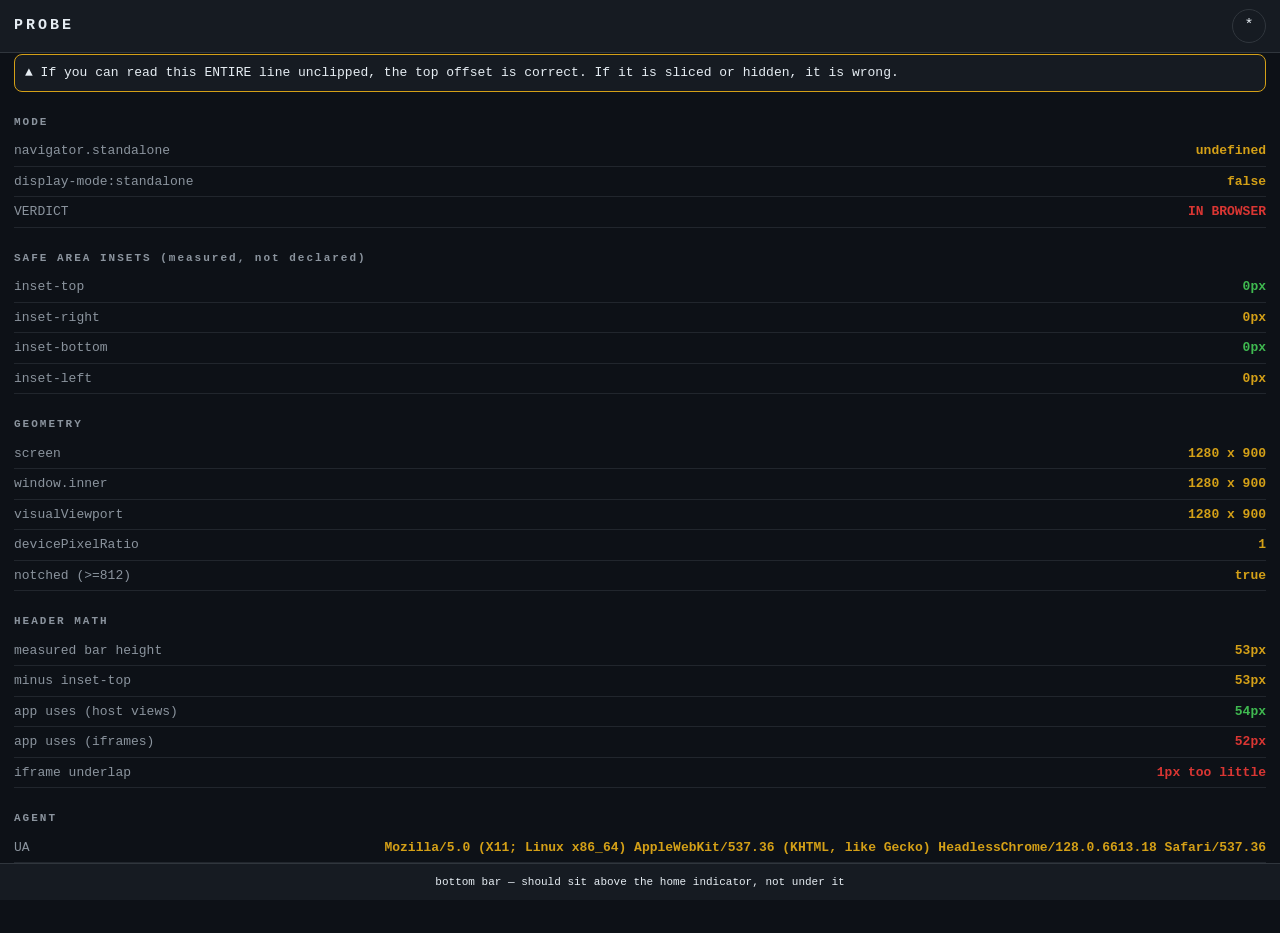
<file: pwa-probe/index.html>
<!DOCTYPE html>
<html lang="en">
<head>
<meta charset="utf-8">
<meta name="viewport" content="width=device-width, initial-scale=1.0, viewport-fit=cover">
<meta name="apple-mobile-web-app-capable" content="yes">
<meta name="mobile-web-app-capable" content="yes">
<meta name="apple-mobile-web-app-status-bar-style" content="black-translucent">
<meta name="apple-mobile-web-app-title" content="PROBE">
<meta name="theme-color" content="#0d1117">
<link rel="apple-touch-icon" sizes="180x180" href="../icon-180.png">
<link rel="manifest" href="probe.webmanifest">
<title>BATTERY PWA probe</title>
<style>
  :root{--ink:#0d1117;--bone:#e6edf3;--gold:#d4a017;--line:#30363d;--green:#3fb950;--red:#da3633}
  *{box-sizing:border-box}
  html,body{margin:0;background:var(--ink);color:var(--bone);
    font:13px/1.5 'SF Mono',ui-monospace,Menlo,monospace}
  /* Deliberately mirrors BATTERY's own hostbar geometry so the numbers transfer. */
  #bar{position:fixed;top:0;left:0;right:0;z-index:10;
    padding:calc(env(safe-area-inset-top) + 9px) 14px 9px;
    background:#161b22;border-bottom:1px solid var(--line);
    display:flex;align-items:center;gap:10px}
  #bar .gear{width:34px;height:34px;border:1px solid var(--line);border-radius:50%;
    flex:0 0 auto;display:flex;align-items:center;justify-content:center;font-size:15px}
  #bar h1{margin:0;font-size:15px;letter-spacing:3px;font-weight:800;flex:1}
  /* Same 54px the real app uses for host views. If content hides under the bar
     here too, the 54px constant is wrong -- that is the whole point of this page. */
  main{padding:calc(env(safe-area-inset-top) + 54px) 14px calc(env(safe-area-inset-bottom) + 70px)}
  .row{display:flex;justify-content:space-between;gap:10px;padding:5px 0;
    border-bottom:1px solid #21262d}
  .k{color:#8b949e}
  .v{color:var(--gold);font-weight:700;text-align:right;word-break:break-all}
  .v.ok{color:var(--green)} .v.bad{color:var(--red)}
  h2{font-size:11px;letter-spacing:2px;color:#8b949e;margin:22px 0 6px;font-weight:700}
  #ruler{position:fixed;top:0;left:0;width:100%;pointer-events:none;z-index:9}
  #ruler .band{position:absolute;left:0;right:0;background:rgba(212,160,23,.22);
    border-bottom:1px dashed var(--gold)}
  #firstline{background:#161b22;border:1px solid var(--gold);border-radius:8px;
    padding:8px 10px;margin-bottom:14px}
  footer{position:fixed;bottom:0;left:0;right:0;background:#161b22;
    border-top:1px solid var(--line);padding:10px 14px;
    padding-bottom:calc(10px + env(safe-area-inset-bottom));text-align:center;font-size:11px}
</style>
</head>
<body>
<div id="ruler"><div class="band" id="band"></div></div>
<div id="bar"><h1>PROBE</h1><div class="gear">*</div></div>
<main>
  <div id="firstline">&#9650; If you can read this ENTIRE line unclipped, the top
  offset is correct. If it is sliced or hidden, it is wrong.</div>
  <h2>MODE</h2><div id="mode"></div>
  <h2>SAFE AREA INSETS (measured, not declared)</h2><div id="insets"></div>
  <h2>GEOMETRY</h2><div id="geom"></div>
  <h2>HEADER MATH</h2><div id="math"></div>
  <h2>AGENT</h2><div id="agent"></div>
</main>
<footer>bottom bar &mdash; should sit above the home indicator, not under it</footer>
<script>
/* Measure insets with real probe elements: env() in a CSS calc can be read back
   only by measuring something sized with it. Same technique BATTERY's own
   fitViewport() shim uses for the bottom inset. */
function probe(side){
  var p=document.createElement('div');
  p.style.cssText='position:fixed;left:0;top:0;width:1px;visibility:hidden;'+
    'pointer-events:none;height:env(safe-area-inset-'+side+',0px)';
  document.body.appendChild(p);
  var v=p.offsetHeight; p.parentNode.removeChild(p); return v;
}
function row(k,v,cls){return '<div class="row"><span class="k">'+k+
  '</span><span class="v '+(cls||'')+'">'+v+'</span></div>';}
function render(){
  var standaloneNav = (window.navigator.standalone===true);
  var standaloneMQ = !!(window.matchMedia&&window.matchMedia('(display-mode: standalone)').matches);
  var stand = standaloneNav||standaloneMQ;
  document.getElementById('mode').innerHTML =
    row('navigator.standalone', String(window.navigator.standalone), standaloneNav?'ok':'')+
    row('display-mode:standalone', String(standaloneMQ), standaloneMQ?'ok':'')+
    row('VERDICT', stand?'INSTALLED PWA':'IN BROWSER', stand?'ok':'bad');

  var t=probe('top'), r=probe('right'), b=probe('bottom'), l=probe('left');
  var notched = Math.max(screen.width,screen.height)>=812;
  document.getElementById('insets').innerHTML =
    row('inset-top',    t+'px', (stand&&notched&&t===0)?'bad':'ok')+
    row('inset-right',  r+'px')+
    row('inset-bottom', b+'px', (stand&&notched&&b===0)?'bad':'ok')+
    row('inset-left',   l+'px')+
    (stand&&notched&&t===0 ? row('!! inset-top is 0 on a notched device in standalone',
      'THIS IS THE BUG','bad') : '')+
    (stand&&notched&&b===0 ? row('!! inset-bottom is 0 (known WebKit bug)',
      'shim needed','bad') : '');

  var vv=window.visualViewport;
  document.getElementById('geom').innerHTML =
    row('screen', screen.width+' x '+screen.height)+
    row('window.inner', window.innerWidth+' x '+window.innerHeight)+
    row('visualViewport', vv?(Math.round(vv.width)+' x '+Math.round(vv.height)):'n/a')+
    row('devicePixelRatio', window.devicePixelRatio)+
    row('notched (>=812)', String(notched));

  /* The number that matters: does the 54px constant clear the real bar? */
  var bar=document.getElementById('bar');
  var barH=Math.round(bar.getBoundingClientRect().height);
  var need=barH-t;               // the constant the app SHOULD be using
  document.getElementById('math').innerHTML =
    row('measured bar height', barH+'px')+
    row('minus inset-top', need+'px')+
    row('app uses (host views)', '54px', need<=54?'ok':'bad')+
    row('app uses (iframes)',    '52px', need<=52?'ok':'bad')+
    (need>52 ? row('iframe underlap', (need-52)+'px too little','bad') : '')+
    (need>54 ? row('host view underlap', (need-54)+'px too little','bad') : '');
  var band=document.getElementById('band');
  band.style.top='0px'; band.style.height=barH+'px';

  document.getElementById('agent').innerHTML = row('UA', navigator.userAgent);
}
render();
/* env() is not reliably ready at load in a WKWebView PWA (WebKit bug 191872),
   so re-render on the same burst schedule the real app uses. */
[0,100,250,500,900,1500,2500].forEach(function(ms){setTimeout(render,ms);});
window.addEventListener('resize',render);
window.addEventListener('orientationchange',function(){setTimeout(render,250);});
window.addEventListener('pageshow',render);
if(window.visualViewport)window.visualViewport.addEventListener('resize',render);
</script>
</body>
</html>
</file>
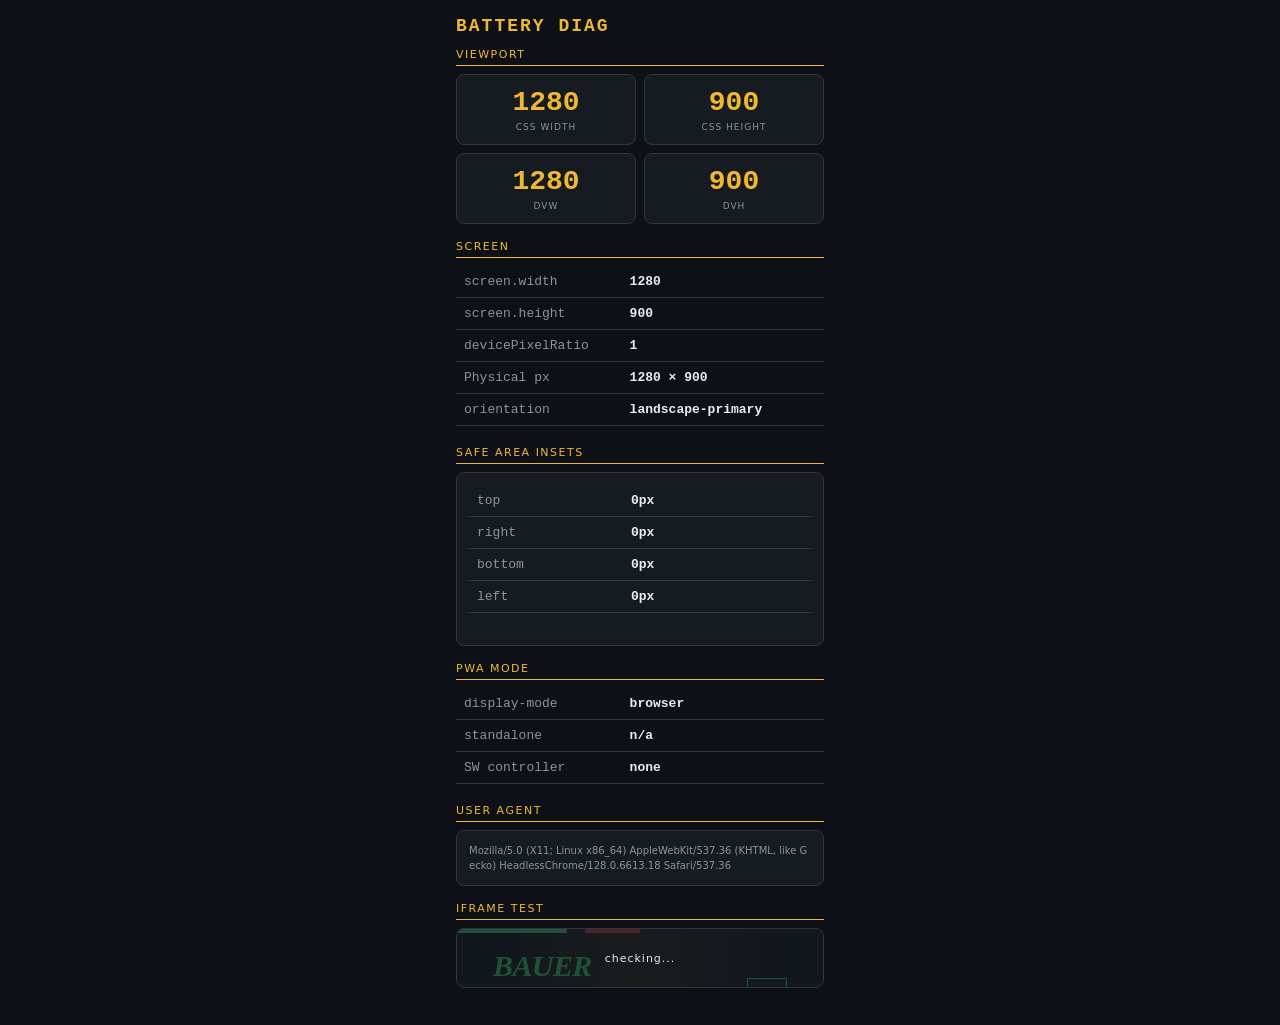
<file: diag.html>
<!DOCTYPE html>
<html lang="en">
<head>
<meta charset="utf-8">
<meta name="viewport" content="width=device-width,initial-scale=1,viewport-fit=cover">
<meta name="apple-mobile-web-app-capable" content="yes">
<meta name="apple-mobile-web-app-status-bar-style" content="black-translucent">
<title>BATTERY Diag</title>
<style>
:root{--bg:#0d1117;--fg:#e6edf3;--gold:#f0b832;--line:#30363d;--faint:#8b949e}
*{box-sizing:border-box;margin:0;padding:0}
body{background:var(--bg);color:var(--fg);font-family:-apple-system,BlinkMacSystemFont,'SF Pro Text',system-ui,sans-serif;font-size:14px;padding:env(safe-area-inset-top) env(safe-area-inset-right) env(safe-area-inset-bottom) env(safe-area-inset-left);min-height:100vh;min-height:100dvh}
.wrap{max-width:400px;margin:0 auto;padding:16px}
h1{color:var(--gold);font-size:18px;letter-spacing:2px;margin-bottom:12px;font-family:'SF Mono',monospace}
table{width:100%;border-collapse:collapse;margin-bottom:20px}
th{text-align:left;color:var(--faint);font-size:10px;letter-spacing:1px;text-transform:uppercase;padding:6px 8px;border-bottom:1px solid var(--line)}
td{padding:8px;border-bottom:1px solid var(--line);font-family:'SF Mono',monospace;font-size:13px}
td:first-child{color:var(--faint);width:45%}
td:last-child{color:var(--fg);font-weight:600}
.section{margin-bottom:16px}
.section-title{color:var(--gold);font-size:11px;letter-spacing:1.5px;text-transform:uppercase;margin-bottom:8px;padding-bottom:4px;border-bottom:1px solid var(--gold)}
.box{background:#161b22;border:1px solid var(--line);border-radius:8px;padding:12px;margin-bottom:12px;overflow-x:auto}
.ua{font-size:10px;word-break:break-all;color:var(--faint);line-height:1.5}
.swatch{display:inline-block;width:100%;height:40px;border-radius:6px;border:1px solid var(--line)}
.grid{display:grid;grid-template-columns:1fr 1fr;gap:8px;margin-top:8px}
.grid .box{margin-bottom:0;text-align:center}
.grid .box .num{font-size:28px;font-weight:700;font-family:'SF Mono',monospace;color:var(--gold)}
.grid .box .lbl{font-size:9px;letter-spacing:1px;color:var(--faint);text-transform:uppercase;margin-top:4px}
.safe{background:var(--gold);color:var(--bg);padding:2px 8px;border-radius:4px;font-weight:700}
</style>
</head>
<body>
<div class="wrap">
<h1>BATTERY DIAG</h1>

<div class="section">
<div class="section-title">Viewport</div>
<div class="grid">
<div class="box"><div class="num" id="vw">—</div><div class="lbl">CSS Width</div></div>
<div class="box"><div class="num" id="vh">—</div><div class="lbl">CSS Height</div></div>
<div class="box"><div class="num" id="dw">—</div><div class="lbl">dvw</div></div>
<div class="box"><div class="num" id="dh">—</div><div class="lbl">dvh</div></div>
</div>
</div>

<div class="section">
<div class="section-title">Screen</div>
<table>
<tr><td>screen.width</td><td id="sw">—</td></tr>
<tr><td>screen.height</td><td id="sh">—</td></tr>
<tr><td>devicePixelRatio</td><td id="dpr">—</td></tr>
<tr><td>Physical px</td><td id="phys">—</td></tr>
<tr><td>orientation</td><td id="orient">—</td></tr>
</table>
</div>

<div class="section">
<div class="section-title">Safe Area Insets</div>
<div class="box">
<table>
<tr><td>top</td><td id="sa-top">—</td></tr>
<tr><td>right</td><td id="sa-right">—</td></tr>
<tr><td>bottom</td><td id="sa-bottom">—</td></tr>
<tr><td>left</td><td id="sa-left">—</td></tr>
</table>
</div>
</div>

<div class="section">
<div class="section-title">PWA Mode</div>
<table>
<tr><td>display-mode</td><td id="dm">—</td></tr>
<tr><td>standalone</td><td id="sa">—</td></tr>
<tr><td>SW controller</td><td id="swc">—</td></tr>
</table>
</div>

<div class="section">
<div class="section-title">User Agent</div>
<div class="box"><div class="ua" id="ua">—</div></div>
</div>

<div class="section">
<div class="section-title">iframe test</div>
<div class="box" id="iframe-box" style="height:60px;position:relative;overflow:hidden">
<iframe id="test-frame" src="arm.html" style="position:absolute;top:0;left:0;width:100%;height:300px;border:0;pointer-events:none;opacity:0.3"></iframe>
<div style="position:absolute;top:50%;left:50%;transform:translate(-50%,-50%);z-index:1;font-size:11px;letter-spacing:1px" id="iframe-status">checking...</div>
</div>
</div>
</div>

<script>
function measure(){
  document.getElementById('vw').textContent = window.innerWidth;
  document.getElementById('vh').textContent = window.innerHeight;

  var d = document.createElement('div');
  d.style.cssText = 'position:fixed;width:100dvw;height:100dvh;visibility:hidden;pointer-events:none';
  document.body.appendChild(d);
  document.getElementById('dw').textContent = d.offsetWidth;
  document.getElementById('dh').textContent = d.offsetHeight;
  document.body.removeChild(d);

  document.getElementById('sw').textContent = screen.width;
  document.getElementById('sh').textContent = screen.height;
  document.getElementById('dpr').textContent = devicePixelRatio;
  document.getElementById('phys').textContent = (screen.width * devicePixelRatio) + ' × ' + (screen.height * devicePixelRatio);
  document.getElementById('orient').textContent = screen.orientation ? screen.orientation.type : (window.orientation || 'n/a');

  var cs = getComputedStyle(document.documentElement);
  document.getElementById('sa-top').textContent = cs.getPropertyValue('padding-top') || getComputedStyle(document.body).paddingTop || '0';
  // Read env() via a temp element
  ['top','right','bottom','left'].forEach(function(side){
    var el = document.createElement('div');
    el.style.cssText = 'position:fixed;height:0;width:0;padding-'+side+':env(safe-area-inset-'+side+',0px)';
    document.body.appendChild(el);
    var val = getComputedStyle(el)['padding'+side.charAt(0).toUpperCase()+side.slice(1)];
    document.getElementById('sa-'+side).textContent = val;
    document.body.removeChild(el);
  });

  document.getElementById('dm').textContent = window.matchMedia('(display-mode: standalone)').matches ? 'standalone' : 'browser';
  document.getElementById('sa').textContent = navigator.standalone === true ? 'YES' : navigator.standalone === false ? 'no' : 'n/a';
  document.getElementById('swc').textContent = navigator.serviceWorker && navigator.serviceWorker.controller ? 'active' : 'none';
  document.getElementById('ua').textContent = navigator.userAgent;

  // iframe test
  var ifr = document.getElementById('test-frame');
  var status = document.getElementById('iframe-status');
  setTimeout(function(){
    try {
      var doc = ifr.contentDocument || ifr.contentWindow.document;
      var len = doc.body ? doc.body.innerHTML.length : 0;
      status.textContent = len > 1000 ? 'LOADED (' + Math.round(len/1024) + 'KB)' : 'EMPTY (' + len + ' bytes)';
      status.style.color = len > 1000 ? '#3fb950' : '#f85149';
    } catch(e) {
      status.textContent = 'BLOCKED: ' + e.message;
      status.style.color = '#f85149';
    }
  }, 3000);
}
measure();
window.addEventListener('resize', measure);
</script>
</body>
</html>
</file>
